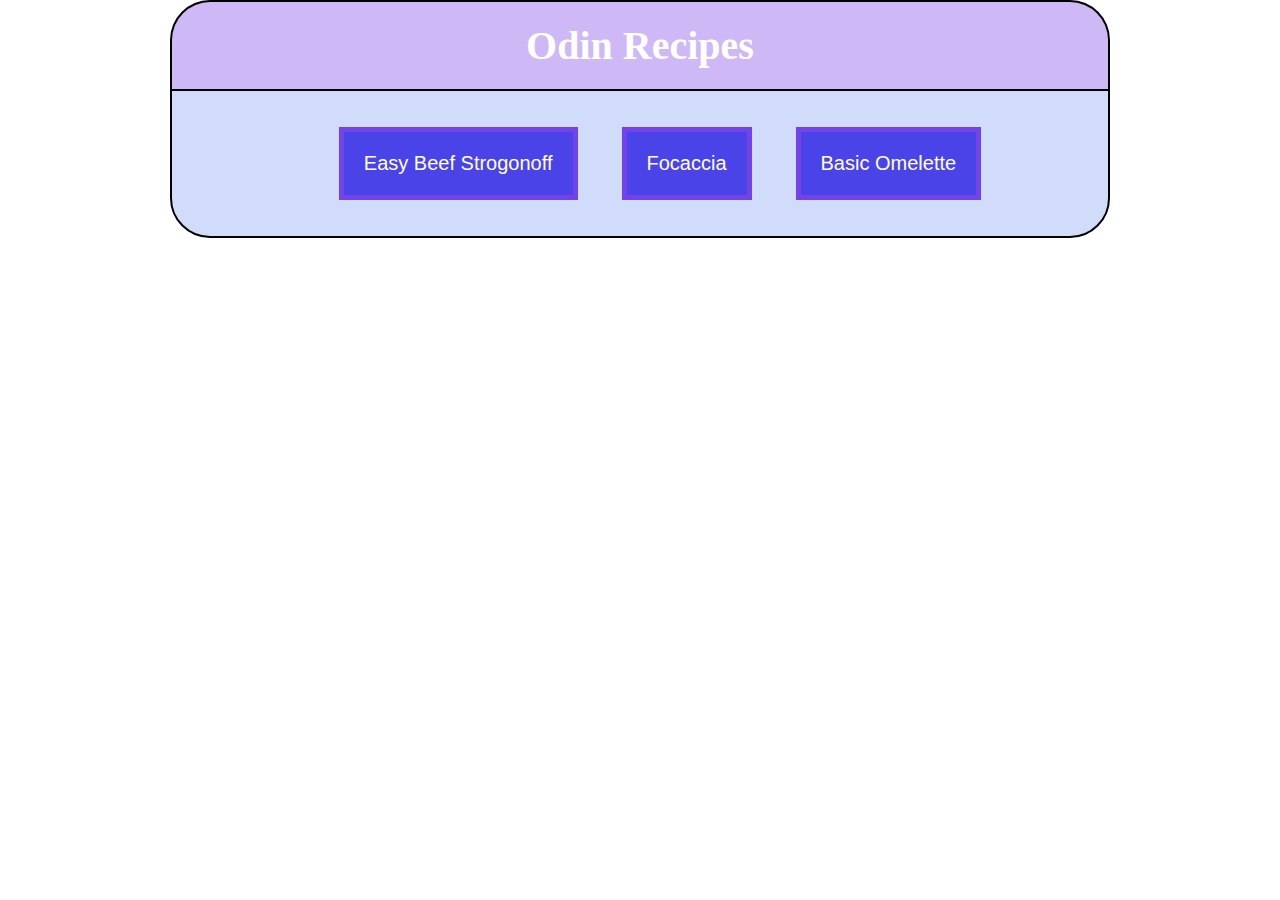
<file: index.html>
<!DOCTYPE html>
<html lang="en">

<head>
    <meta charset="UTF-8">
    <title>Odin Recipes</title>
    <link rel="stylesheet" href="./styles/styles.css">
</head>

<body>
    <div class="container">
        <div class="title-header">
            <h1 class="title">Odin Recipes</h1>
        </div>
        <div class="recipes-container">
            <ul>
                <li class="recipes-list"><a href="./recipes/strogonoff.html" class="recipe-link">Easy Beef
                        Strogonoff</a></li>
                <li class="recipes-list"><a href="./recipes/focaccia.html" class="recipe-link">Focaccia</a></li>
                <li class="recipes-list"><a href="./recipes/basic-omelette.html" class="recipe-link">Basic Omelette</a>
                </li>
            </ul>
        </div>
    </div>
</body>

</html>
</file>
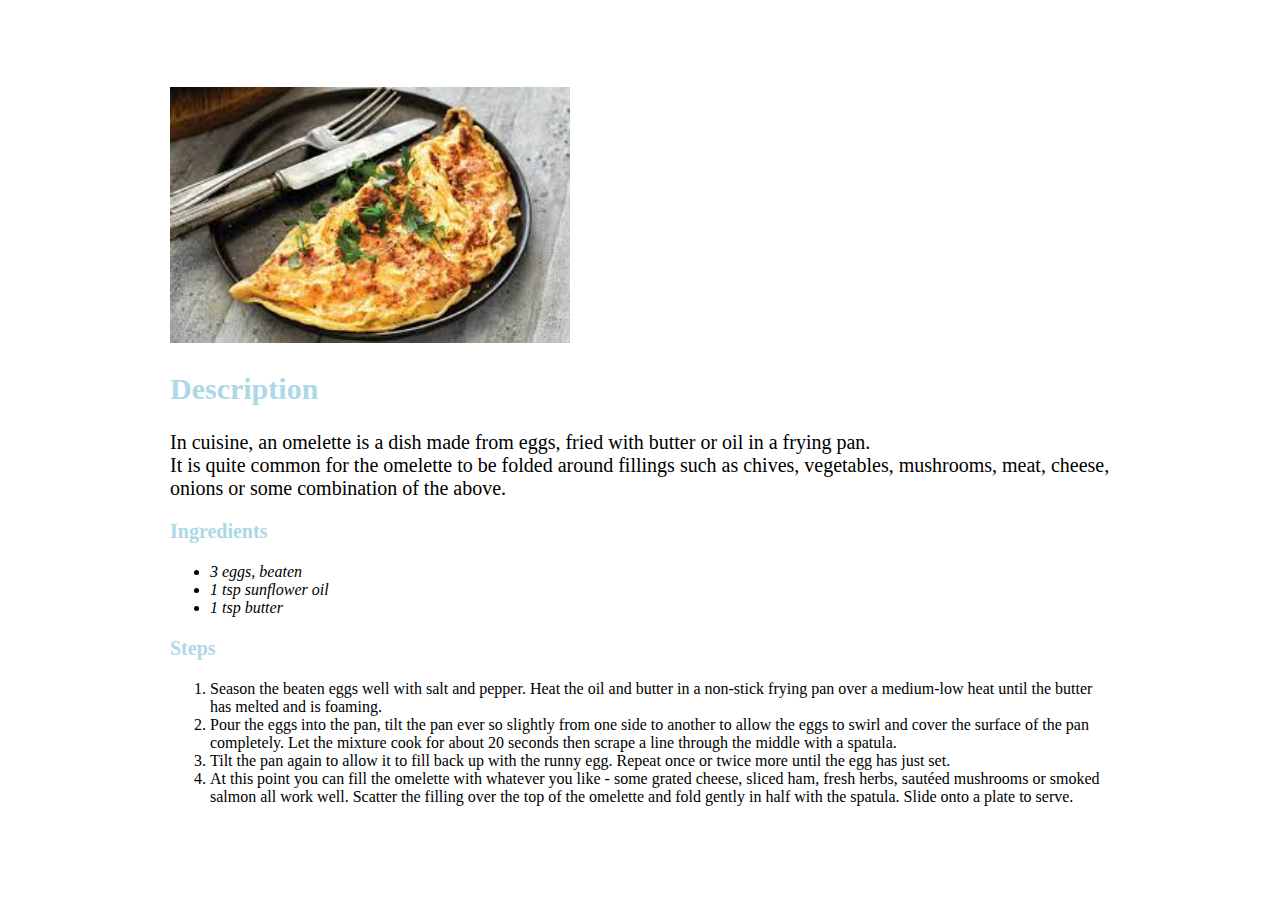
<file: recipes/basic-omelette.html>
<!DOCTYPE html>
<html lang="en">

<head>
    <meta charset="UTF-8">
    <title>Basic Omelette</title>
    <link rel="stylesheet" href="../styles/styles.css">
    <link rel="stylesheet" href="../styles/recipe-styles.css">
</head>

<body>
    <h1 class="title">Basic Omelette</h1>
    <img src="../images/basic-omelette.jpeg" class="recipe-image" alt="A picture of a delicious omelette.">
    <h2>Description</h2>
    <p class="recipe-description">
        In cuisine, an omelette is a dish made from eggs, fried with butter or oil in a frying pan. <br>
        It is quite common for the omelette to be folded around fillings such as chives, vegetables, mushrooms, meat,
        cheese, onions or some combination of the above.
    </p>
    <h3>Ingredients</h3>
    <ul class="ingredient-list">
        <li>3 eggs, beaten</li>
        <li>1 tsp sunflower oil</li>
        <li>1 tsp butter</li>
    </ul>
    <h3>Steps</h3>
    <ol>
        <li>
            Season the beaten eggs well with salt and pepper. Heat the oil and butter in a non-stick frying pan over a
            medium-low heat until the butter has melted and is foaming.
        </li>
        <li>
            Pour the eggs into the pan, tilt the pan ever so slightly from one side to another to allow the eggs to
            swirl and cover the surface of the pan completely. Let the mixture cook for about 20 seconds then scrape a
            line through the middle with a spatula.
        </li>
        <li>
            Tilt the pan again to allow it to fill back up with the runny egg. Repeat once or twice more until the egg
            has just set.
        </li>
        <li>
            At this point you can fill the omelette with whatever you like - some grated cheese, sliced ham, fresh
            herbs, sautéed mushrooms or smoked salmon all work well. Scatter the filling over the top of the omelette
            and fold gently in half with the spatula. Slide onto a plate to serve.
        </li>
    </ol>
</body>

</html>
</file>
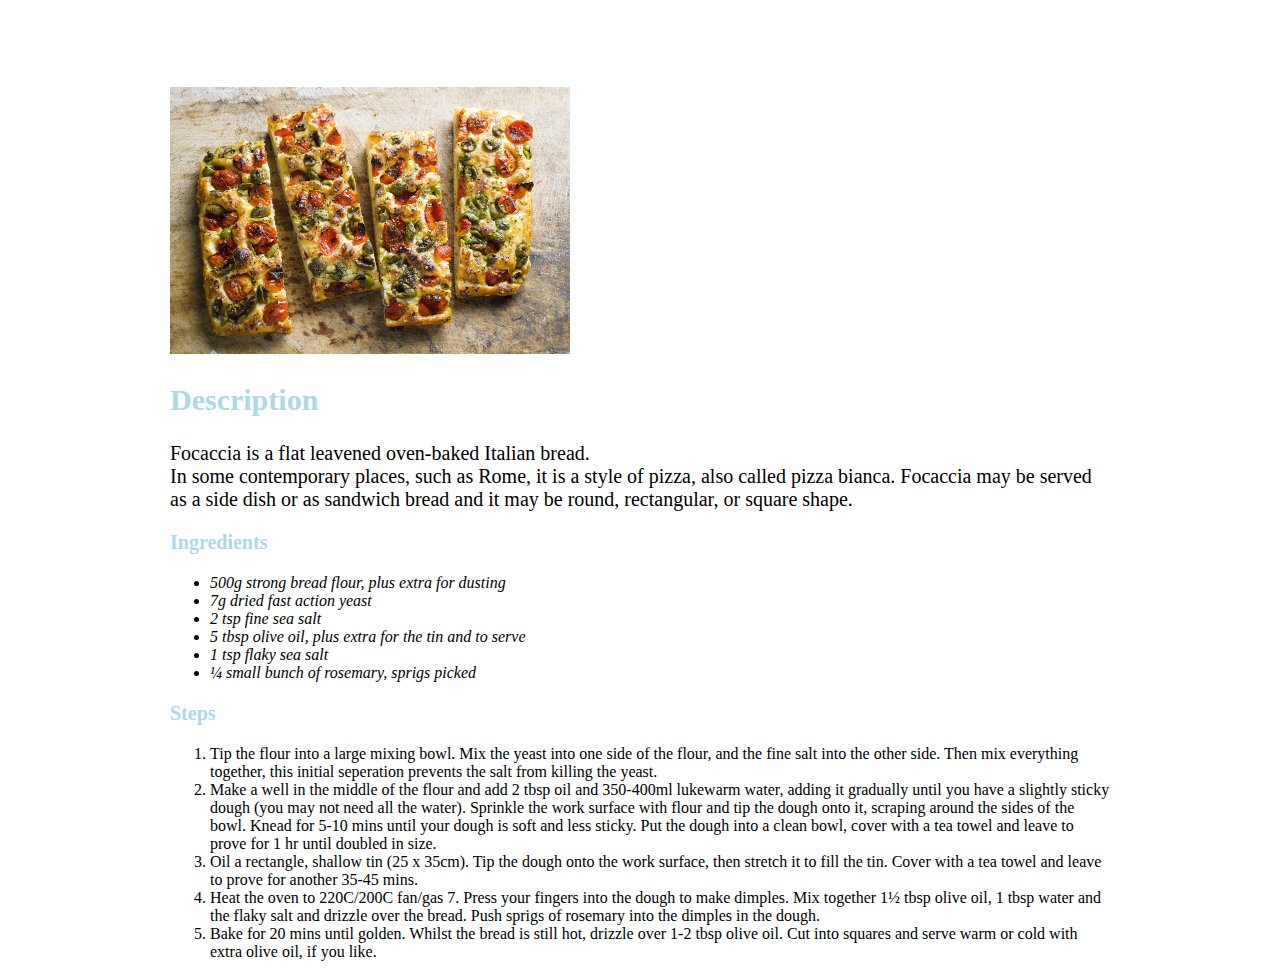
<file: recipes/focaccia.html>
<!DOCTYPE html>
<html lang="en">

<head>
    <meta charset="UTF-8">
    <title>Focaccia</title>
    <link rel="stylesheet" href="../styles/styles.css">
    <link rel="stylesheet" href="../styles/recipe-styles.css">
</head>

<body>
    <h1 class="title">Focaccia</h1>
    <img src="../images/focaccia.jpeg" class="recipe-image" alt="A picture of a delicious focaccia.">
    <h2>Description</h2>
    <p class="recipe-description">
        Focaccia is a flat leavened oven-baked Italian bread. <br>
        In some contemporary places, such as Rome, it is a style of pizza, also called pizza bianca.
        Focaccia may be served as a side dish or as sandwich bread and it may be round, rectangular, or square shape.
    </p>
    <h3>Ingredients</h3>
    <ul class="ingredient-list">
        <li>500g strong bread flour, plus extra for dusting</li>
        <li>7g dried fast action yeast</li>
        <li>2 tsp fine sea salt</li>
        <li>5 tbsp olive oil, plus extra for the tin and to serve</li>
        <li>1 tsp flaky sea salt</li>
        <li>¼ small bunch of rosemary, sprigs picked</li>
    </ul>
    <h3>Steps</h3>
    <ol>
        <li>
            Tip the flour into a large mixing bowl. Mix the yeast into one side of the flour, and the fine salt into the
            other side.
            Then mix everything together, this initial seperation prevents the salt from killing the yeast.
        </li>
        <li>
            Make a well in the middle of the flour and add 2 tbsp oil and 350-400ml lukewarm water, adding it gradually
            until you have a slightly sticky dough (you may not need all the water). Sprinkle the work surface with
            flour and tip the dough onto it, scraping around the sides of the bowl.
            Knead for 5-10 mins until your dough is soft and less sticky.
            Put the dough into a clean bowl, cover with a tea towel and leave to prove for 1 hr until doubled in size.
        </li>
        <li>
            Oil a rectangle, shallow tin (25 x 35cm). Tip the dough onto the work surface, then stretch it to fill the
            tin.
            Cover with a tea towel and leave to prove for another 35-45 mins.
        </li>
        <li>
            Heat the oven to 220C/200C fan/gas 7.
            Press your fingers into the dough to make dimples. Mix together 1½ tbsp olive oil, 1 tbsp water and the
            flaky salt and drizzle over the bread.
            Push sprigs of rosemary into the dimples in the dough.
        </li>
        <li>
            Bake for 20 mins until golden. Whilst the bread is still hot, drizzle over 1-2 tbsp olive oil.
            Cut into squares and serve warm or cold with extra olive oil, if you like.
        </li>
    </ol>
</body>

</html>
</file>
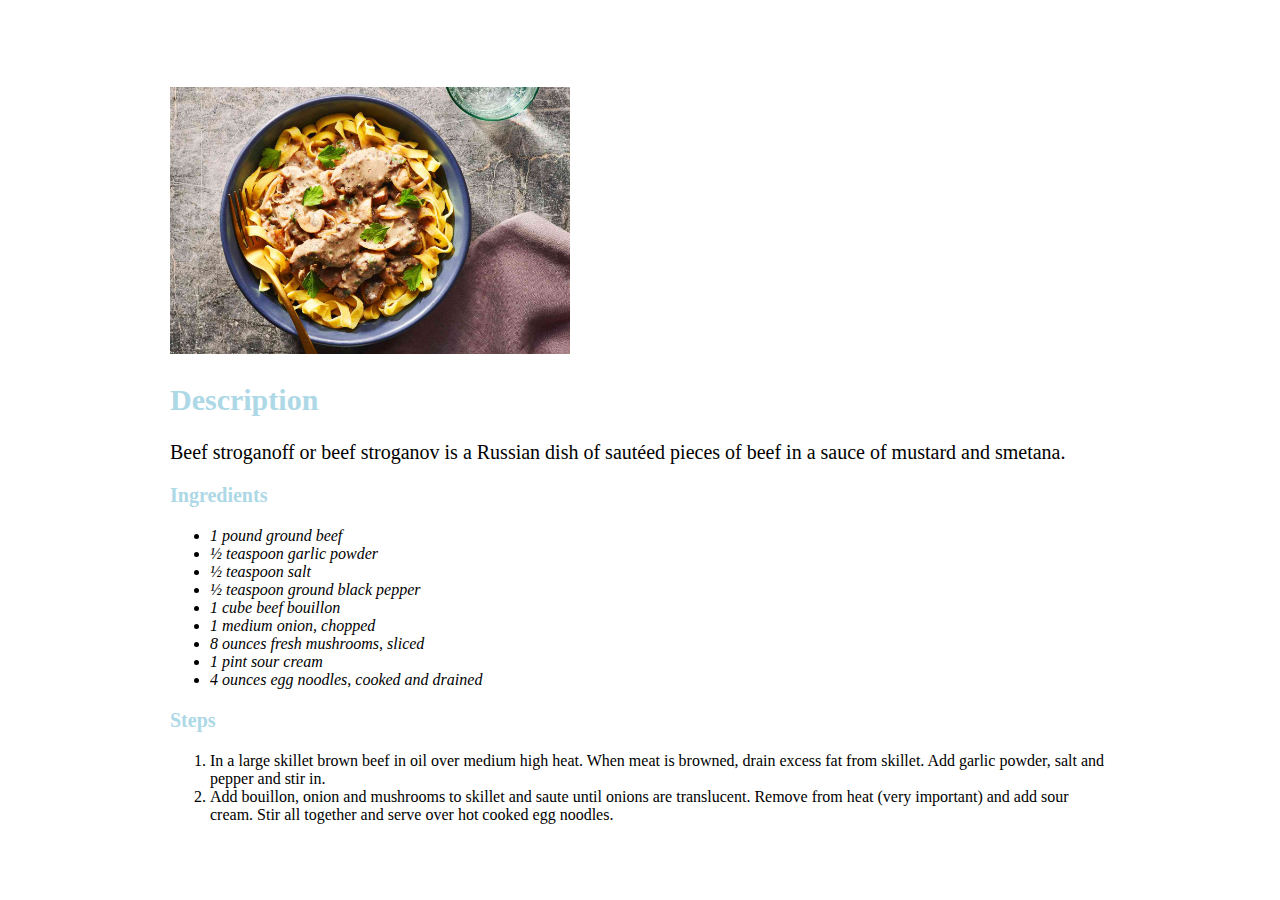
<file: recipes/strogonoff.html>
<!DOCTYPE html>
<html lang="en">

<head>
    <meta charset="UTF-8">
    <title>Easy Beef Strogonoff</title>
    <link rel="stylesheet" href="../styles/styles.css">
    <link rel="stylesheet" href="../styles/recipe-styles.css">
</head>

<body>
    <h1 class="title">Easy Beef Strogonoff</h1>
    <img src="../images/strongonoff.jpeg" class="recipe-image" alt="An image of a delicious strogonoff dish">
    <h2>Description</h2>
    <p class="recipe-description">Beef stroganoff or beef stroganov is a Russian dish of sautéed pieces of beef in a sauce of mustard and smetana.
    </p>
    <h3>Ingredients</h3>
    <ul class="ingredient-list">
        <li>1 pound ground beef</li>
        <li>½ teaspoon garlic powder</li>
        <li>½ teaspoon salt</li>
        <li>½ teaspoon ground black pepper</li>
        <li>1 cube beef bouillon</li>
        <li>1 medium onion, chopped</li>
        <li>8 ounces fresh mushrooms, sliced</li>
        <li>1 pint sour cream</li>
        <li>4 ounces egg noodles, cooked and drained</li>
    </ul>
    <h3>Steps</h3>
    <ol>
        <li>
            In a large skillet brown beef in oil over medium high heat. When meat is browned, drain excess fat from
            skillet.
            Add garlic powder, salt and pepper and stir in.
        </li>
        <li>
            Add bouillon, onion and mushrooms to skillet and saute until onions are translucent.
            Remove from heat (very important) and add sour cream. Stir all together and serve over hot cooked egg
            noodles.
        </li>
    </ol>

</body>

</html>
</file>
<file: styles/styles.css>
body { 
    width: 940px;
    margin: 0 auto;
}

.title { 
    color: white;
    font-family: "Georgia", serif;
    font-size: 40px;
    text-align: center;
    padding: 20px;
    margin: 0;
}

.recipe-link { 
    font-size: 20px;
    font-family: 'Franklin Gothic Medium', 'Arial Narrow', Arial, sans-serif;
    color: white;
    text-decoration: none;
}

.recipes-list { 
    list-style-type: none;
    display: inline-block;
    margin: 20px;
    text-align: center;
    background-color: #4A43E8;
    border: 5px solid #B643E860;
    padding: 20px;
}

.recipes-list:hover {
    background-color: #B743E850;
}

.container { 
    text-align: center;
}

.recipes-container { 
    border: 2px solid black;
    border-bottom-left-radius: 40px;
    border-bottom-right-radius: 40px;
    background-color: #4372E840;
}

.title-header { 
    border-top: 2px solid black;
    border-left: 2px solid black;
    border-right: 2px solid black;
    border-top-left-radius: 40px;
    border-top-right-radius: 40px;
    background-color: #7F43E860;
    
}
</file>
<file: styles/recipe-styles.css>
.recipe-image { 
    width: 400px;
    height: auto;
}

.recipe-description { 
    font-size: 20px;
    font-family: 'Times New Roman', Times, serif;
}

.ingredient-list > li{ 
    font-style: italic;
}

h2 { 
    font-size: 30px;
}

h3 { 
    font-size: 20px;
}

h2,
h3 { 
    color: lightblue;
}
</file>
